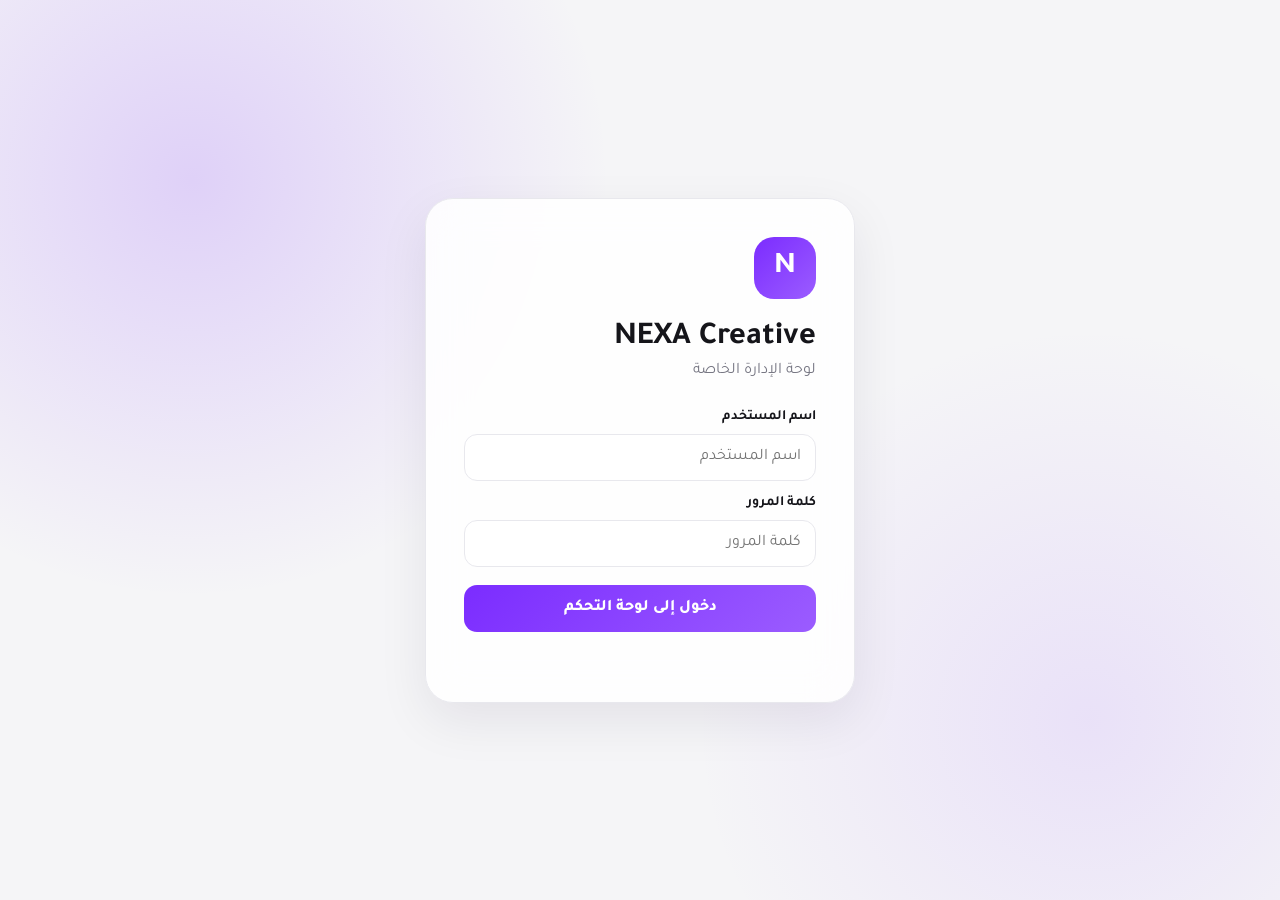
<file: admin/admin.html>
<!DOCTYPE html>
<html lang="ar" dir="rtl">
<head>
    <meta charset="UTF-8">
    <meta name="viewport" content="width=device-width, initial-scale=1.0">
    <meta name="robots" content="noindex,nofollow,noarchive">
    <title>NEXA Creative — لوحة التحكم</title>
    <link rel="preconnect" href="https://fonts.googleapis.com">
    <link rel="preconnect" href="https://fonts.gstatic.com" crossorigin>
    <link href="https://fonts.googleapis.com/css2?family=Inter:wght@400;500;600;700;800&family=Tajawal:wght@400;500;700;800&display=swap" rel="stylesheet">
    <link rel="stylesheet" href="admin.css">
</head>
<body>
    <div id="loginScreen" class="login-screen">
        <div class="login-card">
            <div class="brand-mark">N</div>
            <h1>NEXA Creative</h1>
            <p>لوحة الإدارة الخاصة</p>

            <form id="loginForm" autocomplete="off">
                <label for="username">اسم المستخدم</label>
                <input id="username" type="text" placeholder="اسم المستخدم" required>

                <label for="password">كلمة المرور</label>
                <input id="password" type="password" placeholder="كلمة المرور" required>

                <button type="submit">دخول إلى لوحة التحكم</button>
                <div id="loginError" class="login-error"></div>
            </form>
        </div>
    </div>

    <div id="dashboard" class="dashboard hidden">
        <aside class="sidebar">
            <div class="sidebar-brand">
                <div class="brand-mark small">N</div>
                <div>
                    <strong>NEXA</strong>
                    <span>Creative</span>
                </div>
            </div>

            <nav>
                <button class="nav-item active" data-section="overview">الرئيسية</button>
                <button class="nav-item" data-section="content">محتوى الموقع</button>
                <button class="nav-item" data-section="portfolio">معرض الأعمال</button>
                <button class="nav-item" data-section="messages">الرسائل</button>
                <button class="nav-item" data-section="settings">الإعدادات</button>
            </nav>

            <button id="logoutBtn" class="logout">تسجيل الخروج</button>
        </aside>

        <main class="main">
            <header class="topbar">
                <div>
                    <span class="eyebrow">ADMIN PANEL</span>
                    <h2 id="sectionTitle">الرئيسية</h2>
                </div>
                <a class="view-site" href="../" target="_blank" rel="noopener">عرض الموقع ↗</a>
            </header>

            <section id="overview" class="section active-section">
                <div class="stats">
                    <article class="stat-card">
                        <span>زيارات الموقع</span>
                        <strong id="visitsCount">0</strong>
                        <small>إحصاء تجريبي — يحتاج Backend للبيانات الحقيقية</small>
                    </article>
                    <article class="stat-card">
                        <span>الأعمال</span>
                        <strong id="portfolioCount">0</strong>
                        <small>محفوظة محلياً حالياً</small>
                    </article>
                    <article class="stat-card">
                        <span>الرسائل</span>
                        <strong id="messagesCount">0</strong>
                        <small>محفوظة محلياً حالياً</small>
                    </article>
                </div>

                <div class="panel">
                    <h3>مرحباً بك في لوحة NEXA</h3>
                    <p>هذه واجهة لوحة التحكم. يمكنك استخدامها لإدارة البيانات المحفوظة في المتصفح. لتصبح الإدارة مشتركة بين الأجهزة وآمنة فعلياً، يجب ربطها بقاعدة بيانات ونظام مصادقة على الخادم.</p>
                </div>
            </section>

            <section id="content" class="section">
                <div class="panel">
                    <div class="panel-head">
                        <div>
                            <h3>محتوى الموقع</h3>
                            <p>تعديل البيانات الأساسية التي ستستخدمها الواجهة الأمامية.</p>
                        </div>
                        <button id="saveContent" class="primary">حفظ التغييرات</button>
                    </div>

                    <div class="form-grid">
                        <div class="field full">
                            <label>العنوان الرئيسي</label>
                            <input id="siteTitle" type="text">
                        </div>
                        <div class="field full">
                            <label>الوصف</label>
                            <textarea id="siteDescription" rows="5"></textarea>
                        </div>
                        <div class="field">
                            <label>رقم الهاتف</label>
                            <input id="phone" type="text">
                        </div>
                        <div class="field">
                            <label>البريد الإلكتروني</label>
                            <input id="email" type="email">
                        </div>
                        <div class="field">
                            <label>رابط واتساب</label>
                            <input id="whatsapp" type="url">
                        </div>
                        <div class="field">
                            <label>رابط إنستغرام</label>
                            <input id="instagram" type="url">
                        </div>
                    </div>
                </div>
            </section>

            <section id="portfolio" class="section">
                <div class="panel">
                    <div class="panel-head">
                        <div>
                            <h3>معرض الأعمال</h3>
                            <p>إضافة أعمال جديدة وإدارتها.</p>
                        </div>
                        <button id="addPortfolio" class="primary">+ إضافة عمل</button>
                    </div>
                    <div id="portfolioList" class="portfolio-list"></div>
                </div>
            </section>

            <section id="messages" class="section">
                <div class="panel">
                    <div class="panel-head">
                        <div>
                            <h3>الرسائل</h3>
                            <p>الرسائل المخزنة في لوحة التحكم.</p>
                        </div>
                        <button id="clearMessages" class="danger-outline">حذف الكل</button>
                    </div>
                    <div id="messagesList" class="messages-list"></div>
                </div>
            </section>

            <section id="settings" class="section">
                <div class="panel">
                    <h3>الإعدادات</h3>
                    <div class="settings-row">
                        <div>
                            <strong>الوضع الداكن للوحة</strong>
                            <span>تغيير مظهر لوحة الإدارة فقط.</span>
                        </div>
                        <button id="themeBtn" class="secondary">تبديل الوضع</button>
                    </div>
                    <div class="settings-row">
                        <div>
                            <strong>مسح بيانات اللوحة المحلية</strong>
                            <span>يحذف البيانات المحفوظة في هذا المتصفح فقط.</span>
                        </div>
                        <button id="clearData" class="danger">مسح البيانات</button>
                    </div>
                </div>
            </section>
        </main>
    </div>

    <div id="portfolioModal" class="modal hidden">
        <div class="modal-card">
            <button id="closeModal" class="modal-close">×</button>
            <h3>إضافة عمل جديد</h3>
            <label>اسم العمل</label>
            <input id="projectName" type="text" placeholder="مثال: هوية بصرية">
            <label>رابط الصورة</label>
            <input id="projectImage" type="url" placeholder="https://...">
            <label>التصنيف</label>
            <input id="projectCategory" type="text" placeholder="Graphic Design">
            <button id="saveProject" class="primary full-btn">حفظ العمل</button>
        </div>
    </div>

    <div id="toast" class="toast"></div>
    <script src="admin.js"></script>
</body>
</html>
</file>
<file: admin/admin.css>
:root {
    --bg: #f5f5f7;
    --surface: rgba(255,255,255,.88);
    --surface-2: #ffffff;
    --text: #15151a;
    --muted: #777783;
    --line: #e8e8ed;
    --accent: #7b2cff;
    --accent-2: #9b5cff;
    --danger: #d9364f;
    --shadow: 0 18px 50px rgba(25, 18, 45, .08);
}

* { box-sizing: border-box; }

html, body {
    margin: 0;
    min-height: 100%;
    font-family: "Tajawal", "Inter", sans-serif;
    background: var(--bg);
    color: var(--text);
}

button, input, textarea { font: inherit; }

button { cursor: pointer; }

.hidden { display: none !important; }

.login-screen {
    min-height: 100vh;
    display: grid;
    place-items: center;
    padding: 24px;
    background:
        radial-gradient(circle at 15% 20%, rgba(123,44,255,.18), transparent 32%),
        radial-gradient(circle at 85% 80%, rgba(155,92,255,.13), transparent 30%),
        var(--bg);
}

.login-card {
    width: min(430px, 100%);
    padding: 38px;
    border: 1px solid var(--line);
    border-radius: 28px;
    background: var(--surface);
    backdrop-filter: blur(20px);
    box-shadow: var(--shadow);
}

.brand-mark {
    width: 62px;
    height: 62px;
    display: grid;
    place-items: center;
    border-radius: 20px;
    background: linear-gradient(135deg, var(--accent), var(--accent-2));
    color: white;
    font-size: 30px;
    font-weight: 800;
    margin-bottom: 20px;
}

.brand-mark.small {
    width: 44px;
    height: 44px;
    border-radius: 14px;
    font-size: 22px;
    margin: 0;
}

.login-card h1 { margin: 0 0 5px; }
.login-card p { color: var(--muted); margin: 0 0 28px; }

label {
    display: block;
    margin: 14px 0 8px;
    font-weight: 700;
    font-size: 14px;
}

input, textarea {
    width: 100%;
    border: 1px solid var(--line);
    background: var(--surface-2);
    color: var(--text);
    border-radius: 13px;
    padding: 13px 14px;
    outline: none;
    transition: .2s;
}

input:focus, textarea:focus {
    border-color: var(--accent);
    box-shadow: 0 0 0 4px rgba(123,44,255,.10);
}

.login-card form button,
.primary {
    width: 100%;
    border: 0;
    border-radius: 13px;
    padding: 14px 18px;
    margin-top: 18px;
    color: white;
    font-weight: 800;
    background: linear-gradient(135deg, var(--accent), var(--accent-2));
}

.login-error {
    color: var(--danger);
    min-height: 22px;
    margin-top: 10px;
    font-size: 13px;
}

.dashboard {
    min-height: 100vh;
    display: flex;
}

.sidebar {
    width: 260px;
    flex: 0 0 260px;
    min-height: 100vh;
    position: sticky;
    top: 0;
    padding: 24px 16px;
    background: #111116;
    color: white;
    display: flex;
    flex-direction: column;
}

.sidebar-brand {
    display: flex;
    align-items: center;
    gap: 12px;
    padding: 4px 8px 28px;
}

.sidebar-brand strong, .sidebar-brand span {
    display: block;
}

.sidebar-brand span {
    color: #a5a5ae;
    font-size: 12px;
}

nav { display: grid; gap: 7px; }

.nav-item {
    border: 0;
    background: transparent;
    color: #aaaab5;
    text-align: right;
    border-radius: 12px;
    padding: 13px 14px;
}

.nav-item:hover, .nav-item.active {
    color: white;
    background: rgba(255,255,255,.10);
}

.logout {
    margin-top: auto;
    border: 1px solid rgba(255,255,255,.12);
    background: transparent;
    color: #ddd;
    border-radius: 12px;
    padding: 12px;
}

.main {
    flex: 1;
    min-width: 0;
    padding: 28px;
}

.topbar {
    display: flex;
    align-items: center;
    justify-content: space-between;
    gap: 20px;
    margin-bottom: 26px;
}

.eyebrow {
    font-family: Inter, sans-serif;
    letter-spacing: 2px;
    font-size: 11px;
    color: var(--accent);
    font-weight: 800;
}

.topbar h2 {
    margin: 5px 0 0;
    font-size: 30px;
}

.view-site {
    text-decoration: none;
    color: var(--accent);
    border: 1px solid rgba(123,44,255,.25);
    padding: 10px 14px;
    border-radius: 12px;
}

.section { display: none; }
.active-section { display: block; }

.stats {
    display: grid;
    grid-template-columns: repeat(3, 1fr);
    gap: 18px;
    margin-bottom: 20px;
}

.stat-card, .panel {
    background: var(--surface-2);
    border: 1px solid var(--line);
    border-radius: 20px;
    box-shadow: var(--shadow);
}

.stat-card { padding: 22px; }
.stat-card span, .stat-card small { color: var(--muted); }
.stat-card strong {
    display: block;
    font-size: 34px;
    margin: 10px 0 4px;
}

.stat-card small { font-size: 11px; }

.panel { padding: 24px; }

.panel h3 { margin: 0 0 8px; }
.panel p { color: var(--muted); }

.panel-head {
    display: flex;
    align-items: center;
    justify-content: space-between;
    gap: 18px;
    margin-bottom: 22px;
}

.panel-head .primary {
    width: auto;
    margin: 0;
}

.form-grid {
    display: grid;
    grid-template-columns: 1fr 1fr;
    gap: 10px 18px;
}

.field.full { grid-column: 1 / -1; }

.portfolio-list, .messages-list {
    display: grid;
    gap: 12px;
}

.portfolio-item, .message-item {
    display: flex;
    align-items: center;
    justify-content: space-between;
    gap: 15px;
    padding: 14px;
    border: 1px solid var(--line);
    border-radius: 15px;
}

.project-info {
    display: flex;
    align-items: center;
    gap: 12px;
}

.project-thumb {
    width: 58px;
    height: 58px;
    object-fit: cover;
    border-radius: 12px;
    background: #eee;
}

.secondary, .danger-outline, .danger {
    border-radius: 11px;
    padding: 10px 14px;
    font-weight: 700;
}

.secondary {
    border: 1px solid var(--line);
    background: var(--surface-2);
    color: var(--text);
}

.danger-outline {
    border: 1px solid rgba(217,54,79,.3);
    background: transparent;
    color: var(--danger);
}

.danger {
    border: 0;
    background: var(--danger);
    color: white;
}

.delete-btn {
    border: 0;
    background: transparent;
    color: var(--danger);
    font-weight: 700;
}

.settings-row {
    display: flex;
    justify-content: space-between;
    align-items: center;
    gap: 20px;
    padding: 18px 0;
    border-bottom: 1px solid var(--line);
}

.settings-row span {
    display: block;
    color: var(--muted);
    font-size: 13px;
    margin-top: 5px;
}

.modal {
    position: fixed;
    inset: 0;
    z-index: 100;
    display: grid;
    place-items: center;
    padding: 20px;
    background: rgba(0,0,0,.45);
}

.modal-card {
    width: min(480px, 100%);
    background: var(--surface-2);
    border-radius: 22px;
    padding: 26px;
    position: relative;
    box-shadow: 0 30px 80px rgba(0,0,0,.25);
}

.modal-close {
    position: absolute;
    top: 12px;
    left: 14px;
    border: 0;
    background: transparent;
    font-size: 28px;
}

.full-btn { width: 100%; }

.toast {
    position: fixed;
    bottom: 22px;
    left: 50%;
    transform: translate(-50%, 120px);
    opacity: 0;
    background: #111116;
    color: white;
    padding: 12px 18px;
    border-radius: 12px;
    transition: .25s;
    z-index: 200;
}

.toast.show {
    transform: translate(-50%, 0);
    opacity: 1;
}

body.dark {
    --bg: #0b0b0f;
    --surface: rgba(24,24,31,.92);
    --surface-2: #18181f;
    --text: #f5f5f7;
    --muted: #a0a0aa;
    --line: #2b2b34;
}

@media (max-width: 850px) {
    .sidebar {
        width: 82px;
        flex-basis: 82px;
        padding: 18px 10px;
    }

    .sidebar-brand > div:last-child,
    .nav-item {
        font-size: 0;
        text-align: center;
    }

    .nav-item::before {
        content: "•";
        font-size: 24px;
    }

    .sidebar-brand { justify-content: center; }
    .main { padding: 18px; }
    .stats { grid-template-columns: 1fr; }
}

@media (max-width: 600px) {
    .topbar { align-items: flex-start; flex-direction: column; }
    .form-grid { grid-template-columns: 1fr; }
    .field.full { grid-column: auto; }
    .panel-head { align-items: flex-start; flex-direction: column; }
    .panel-head .primary { width: 100%; }
}
</file>
